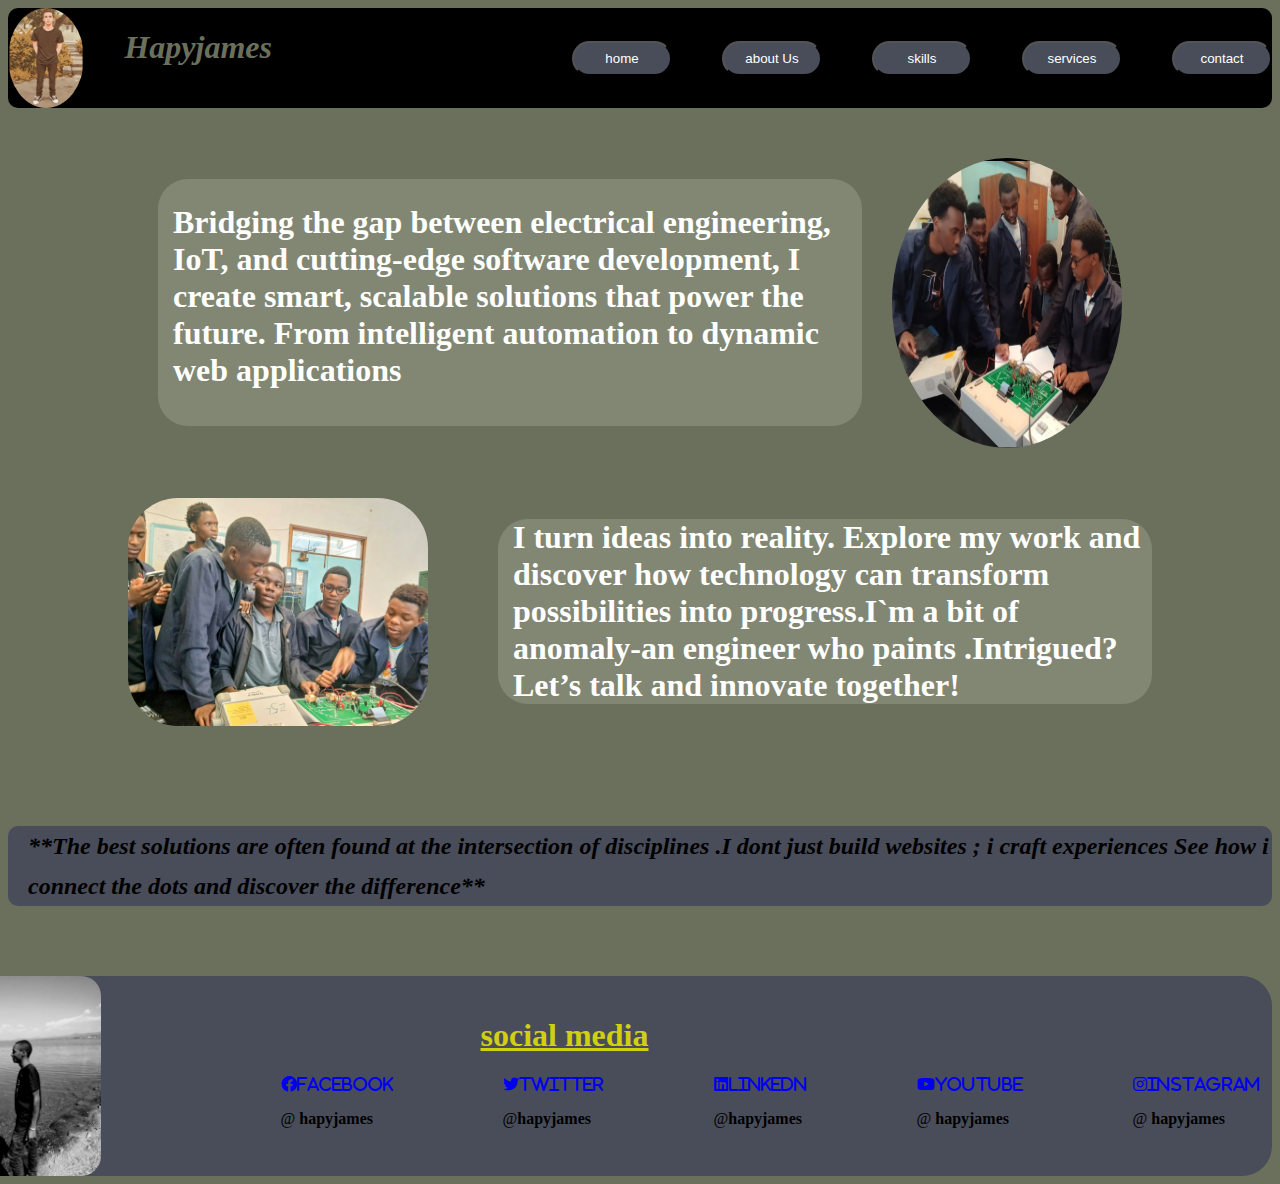
<file: index.html>
<!DOCTYPE html>
<html lang="en">
<head>
    <meta charset="UTF-8">
    <meta name="viewport" content="width=device-width, initial-scale=1.0">
    <meta name="description" content="electrical engineering, web development,software development, portfolio website">
    <meta name="keyword" content="electrical engineering, web development,software development, portfolio website">
    <title>electrical engineering, web development,software development, portfolio website</title>
    <link rel="stylesheet" href="styles.css">
    <link rel="stylesheet" href="https://cdnjs.cloudflare.com/ajax/libs/font-awesome/6.0.0-beta3/css/all.min.css">

</head>
<body>
    <header>
        <img src="cat.png" alt="whoo">
        <h1><i><B>Hapyjames</B></i></h1>
        <div class="toggle">
            <button class="mei" onclick="window.location.href='index.html'">home</button>
            <button class="mei1" onclick="window.location.href='about.html'">about Us</button>
            <button class="mei2" onclick="window.location.href='skills.html'">skills</button>
            <button class="mei3" onclick="window.location.href='services.html'">services</button>
            <button class="mei4" onclick="window.location.href='contact.html'">contact</button>
            
        </div>

    </header>
    <main>
        <div class="yell">
            
            <h1> Bridging the gap between electrical engineering, IoT, and cutting-edge software development, I create smart, scalable solutions that power the future. From intelligent automation to dynamic web applications<br> <br></h1>
            <img src="shu3.png" alt="whhop!!!">

        </div>

        <div class="yell2">
            <img src="shu1.jpg" alt="whhop!!!">
            <h1> I turn ideas into reality. Explore my work and discover how technology can transform possibilities into progress.I`m a bit of anomaly-an engineer who paints
                .Intrigued? Let’s talk and innovate together!</h1>
            
        </div>
        <div class="yoh">
            
            <h2><i>**The best solutions are often found at the intersection of disciplines .I dont just build websites ; i craft experiences
                See how i connect the dots and discover the difference**</i></h2>

        </div>
        <div id="welcomeMessage" style="display: none; position: absolute; top: 20px; right: 20px; font-size: 18px; font-weight: bold; color: #007bff;"></div>
        <script>
            document.addEventListener("DOMContentLoaded", function() {
                const savedName = localStorage.getItem("subscriberName");
                const welcomeMessage = document.getElementById("welcomeMessage");
        
                if (savedName) {
                    const firstName = savedName.split(" ")[0];
                    welcomeMessage.textContent = `Welcome back, ${firstName}!`;
                    welcomeMessage.style.display = "block";
                    welcomeMessage.style.marginTop = "100px";
                }
            });
        </script>
        <div class="ra3">
            <img src="adv.jpg" alt="whhop!!!">
            <div class="ra">
                <h1 id="wee">social media</h1>
                <div class="yee">
                    <div class="yee1">
                        <a href="https://www.facebook.com/hapyjames.musire" target="_blank">
                            <i class="fab fa-facebook">facebook</i>
                        </a>
                        <p>@ <strong>hapyjames</strong> <br></p>
                    </div>
                    <div class="yee2">
                        <a href="https://x.com/Hapyjames39198?t=_LUQxuQLNg2qdR01N5Gzgg&s=09" target="_blank">
                            <i class="fab fa-twitter">twitter</i>
                        </a>
                        <p>@<strong>hapyjames</strong> <br></p>
    
                    </div>
                    <div class="yee2">
                        <a href="https://www.linkedin.com/in/hapy-james-646389283?utm_source=share&utm_campaign=share_via&utm_content=profile&utm_medium=android_app" target="_blank">
                            <i class="fab fa-linkedin">linkedn</i>
                        </a>
                        <p>@<strong>hapyjames</strong> <br></p>
    
                    </div>

                    <div class="yee2">
                        <a href="https://youtube.com/@hapyjames-z?si=ph2bLiIlU8PNGald" target="_blank">
                            <i class="fab fa-youtube">youtube</i>
                        </a>
                        <p>@ <strong>hapyjames</strong> <br></p>
    
                    </div>
                    <div class="yee3">
                        <a href="https://www.instagram.com/hapyjames.ke?igsh=MWZmaG83bzhvOXgxag==" target="_blank">
                            <i class="fab fa-instagram">instagram</i>
                        </a>
                        <p>@ <strong>hapyjames</strong> <br></p>
                    </div>
                
                </div>
            </div>
          
          
  
        </div>

    </main>
</body>
</html>
</file>
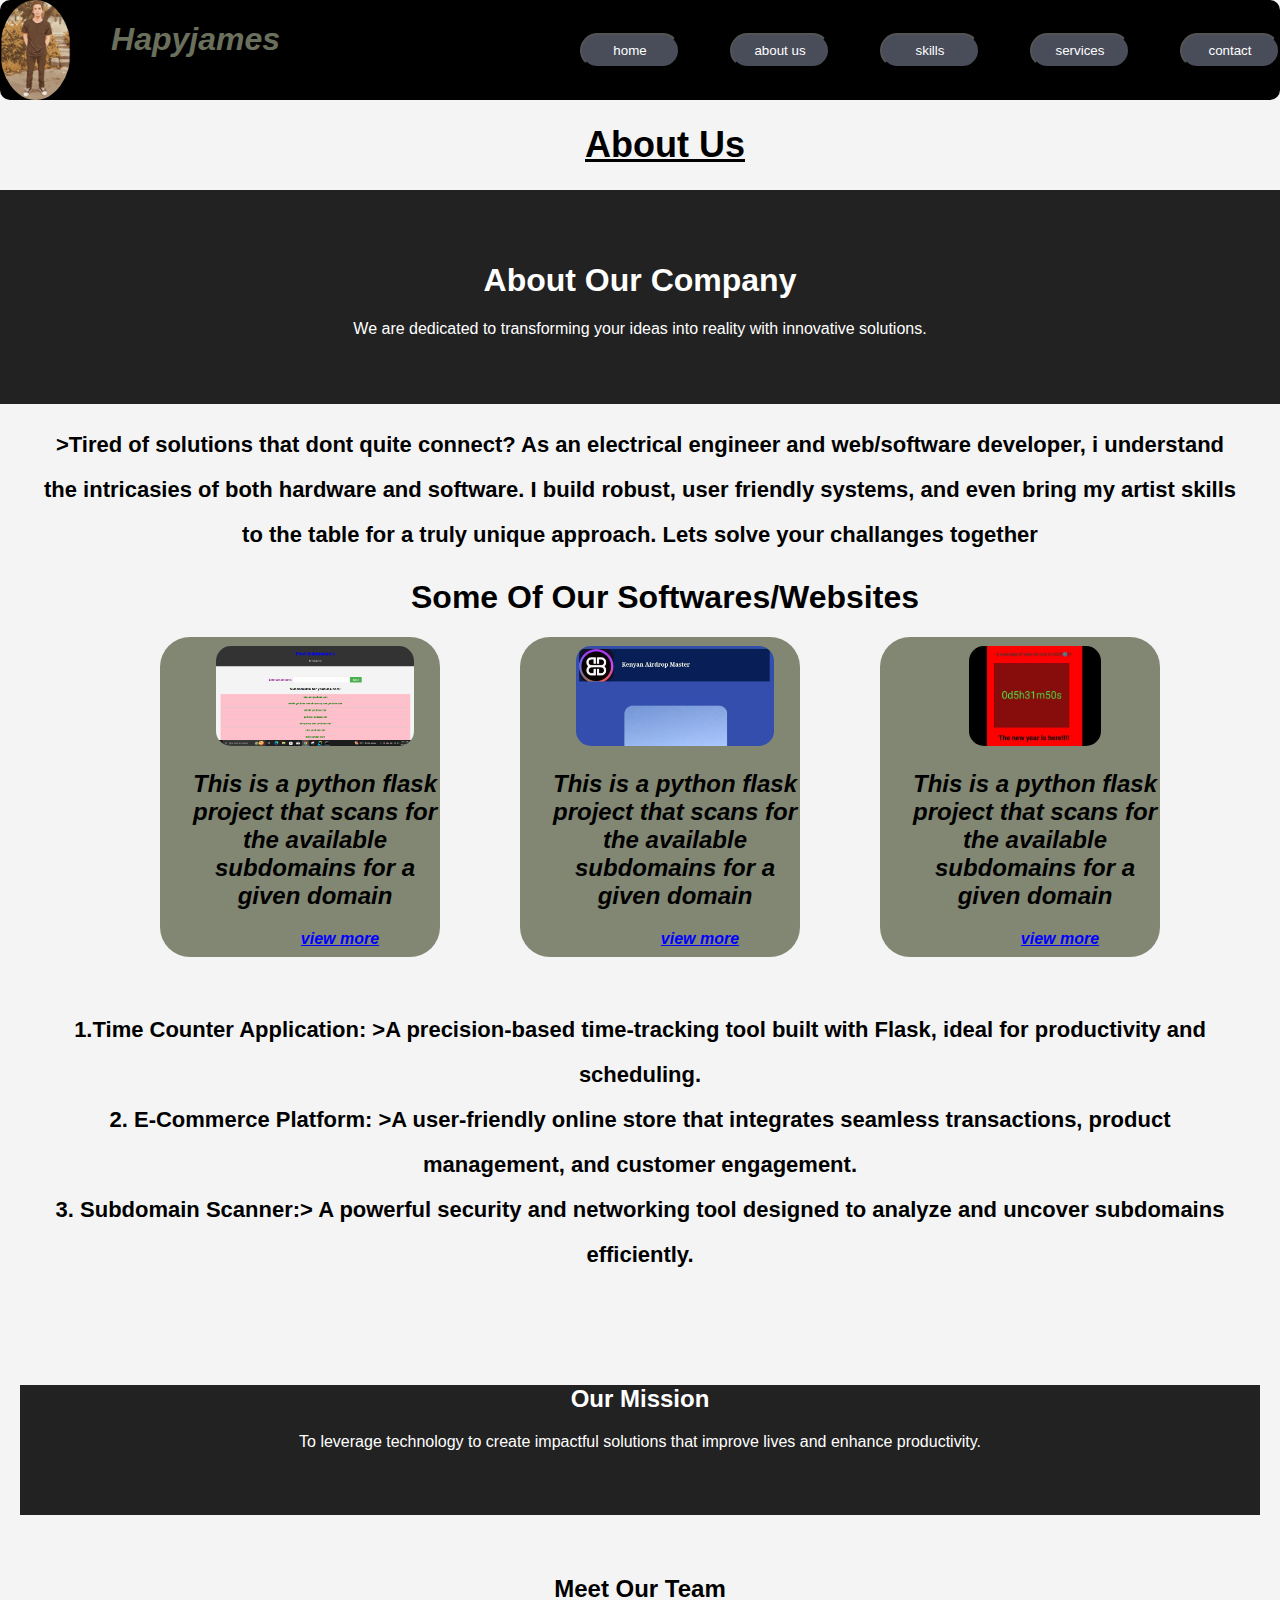
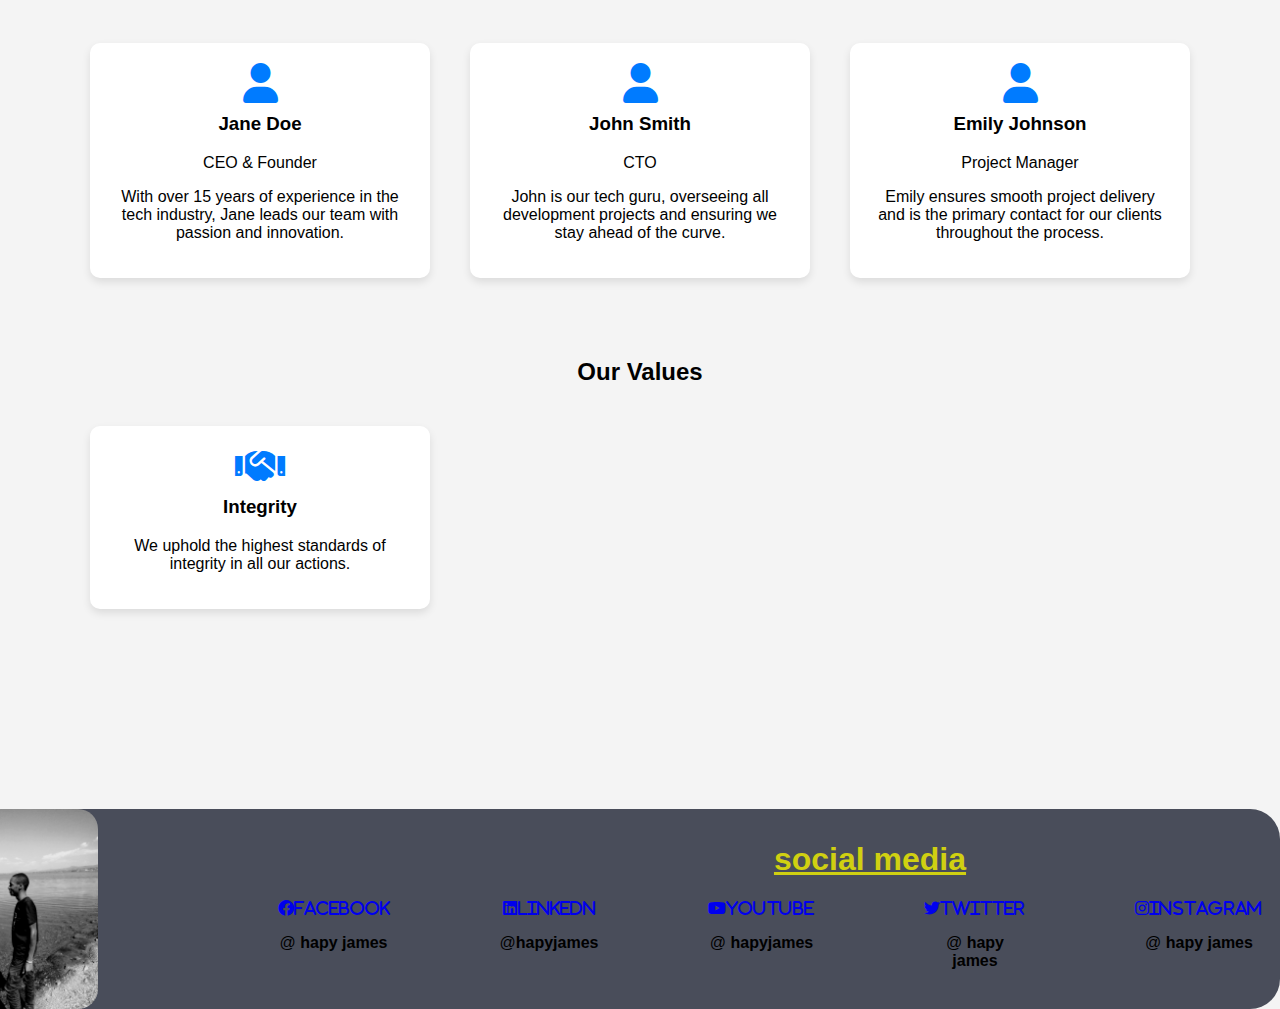
<file: about.html>
<!DOCTYPE html>
<html lang="en">
<head>
    <meta charset="UTF-8">
    <meta name="viewport" content="width=device-width, initial-scale=1.0">
    <meta name="description" content="airdrops tokens cryptocurrency binance worldcoin">
    <meta name="keyword" content="airdrops tokens cryptocurrency binance worldcoin">
    <title>airdrops </title>
    <link rel="stylesheet" href="styles.css">
    <link rel="stylesheet" href="https://cdnjs.cloudflare.com/ajax/libs/font-awesome/6.0.0-beta3/css/all.min.css">
    <style>
        body{
            font-family: Arial, sans-serif;
            margin: 0;
            padding: 0;
            background: #f4f4f4;
            text-align: center;
            color: black;
        }
    </style>
</head>
<body>
    <header>
        <img src="cat.png" alt="whoo">
        <h1><i><B>Hapyjames</B></i></h1>
        <div class="toggle">
            <button class="mei" onclick="window.location.href='index.html'">home</button>
            <button class="mei1" onclick="window.location.href='about.html'">about us</button>
            <button class="mei2" onclick="window.location.href='skills.html'">skills</button>
            <button class="mei3" onclick="window.location.href='services.html'">services</button>
            <button class="mei4" onclick="window.location.href='contact.html'">contact</button>
            
        </div>

    </header>
    <main>
        <h1 id="waah1">About Us</h1>  
        <div class="hero">
            <h1>About Our Company</h1>
            <p>We are dedicated to transforming your ideas into reality with innovative solutions.</p>
        </div>
        <h2 class="trr">>Tired of solutions that dont quite connect? As an electrical engineer and web/software developer, i understand the intricasies of both hardware and software.
            I build robust, user friendly systems, and even bring my artist skills to the table for a truly unique approach. Lets solve your challanges together
        </h2>
        <h1 class="softiv">Some Of Our Softwares/Websites</h1>
        <div class="madey">
            <div class="madey1">
                <img src="domani.PNG" alt="">
                <h2><i>This is a python flask project that scans for the available subdomains for a given domain</i></h2>
                <a href="https://hapyjames.github.io/kra-kenya/" style="color: blue; padding-left: 50px;"><i><b>view more</b></i></a>
            </div>
            <div class="madey2">
                <img src="lev1.jpeg" alt="">
                <h2><i>This is a python flask project that scans for the available subdomains for a given domain</i></h2>
                <a href="https://hapyjames.github.io/airdrop/" style="color: blue; padding-left: 50px;"><i><b>view more</b></i></a>
            </div>
            <div class="madey3">
                <img src="lev2.jpeg" alt="">
                <h2><i>This is a python flask project that scans for the available subdomains for a given domain</i></h2>
                <a href="https://hapyjames.github.io/Christmas-to-newyear2025counter/" style="color: blue; padding-left: 50px;"><i><b>view more</b></i></a>
            </div>
        </div>
        <h2 class="trr">1.Time Counter Application: >A precision-based time-tracking tool built with Flask, ideal for productivity and scheduling. <br> 
            2. E-Commerce Platform: >A user-friendly online store that integrates seamless transactions, product management, and customer engagement. <br> 
            3. Subdomain Scanner:> A powerful security and networking tool designed to analyze and uncover subdomains efficiently.</h2> 
        <div class="about-container">
            <div class="intro">
                <h2>Our Mission</h2>
                <p>To leverage technology to create impactful solutions that improve lives and enhance productivity.</p>
            </div>
    
            <div class="team">
                <h2 style="width: 100%;">Meet Our Team</h2>
                <div class="team-member"><i class="fas fa-user"></i>
                    <h3>Jane Doe</h3>
                    <p>CEO & Founder</p>
                    <p>With over 15 years of experience in the tech industry, Jane leads our team with passion and innovation.</p>
                </div>
                <div class="team-member"><i class="fas fa-user"></i>
                    <h3>John Smith</h3>
                    <p>CTO</p>
                    <p>John is our tech guru, overseeing all development projects and ensuring we stay ahead of the curve.</p>
                </div>
                <div class="team-member"><i class="fas fa-user"></i>
                    <h3>Emily Johnson</h3>
                    <p>Project Manager</p>
                    <p>Emily ensures smooth project delivery and is the primary contact for our clients throughout the process.</p>
                </div>
                <div class="values">
                    <h2 style="width: 100%;">Our Values</h2>
                    <div class="value-card"><i class="fas fa-handshake"></i>
                        <h3>Integrity</h3>
                        <p>We uphold the highest standards of integrity in all our actions.</p>
                    </div>
                    <div class="value-card"><i class="fas fa-lightbulb"></i>
                        <h3>Innovation</h3>
                        <p>We foster a culture of creativity and encourage innovative thinking.</p>
                    </div>
                    <div class="value-card"><i class="fas fa-users"></i>
                        <h3>Collaboration</h3>
                        <p>We believe in the power of teamwork and collaboration to achieve common goals.</p>
                    </div>
                </div>
            </div>
        </div>
        <div id="welcomeMessage" style="display: none; position: absolute; top: 20px; right: 20px; font-size: 18px; font-weight: bold; color: #007bff;"></div>
        <script>
            document.addEventListener("DOMContentLoaded", function() {
                const savedName = localStorage.getItem("subscriberName");
                const welcomeMessage = document.getElementById("welcomeMessage");
        
                if (savedName) {
                    const firstName = savedName.split(" ")[0];
                    welcomeMessage.textContent = `Welcome back, ${firstName}!`;
                    welcomeMessage.style.display = "block";
                    welcomeMessage.style.marginTop = "100px";
                }
            });
        </script>
        
        <div class="ra3">
            <img src="adv.jpg" alt="whhop!!!">
            <div class="ra">
                <h1 id="wee">social media</h1>
                <div class="yee">
                    <div class="yee1">
                        <a href="https://www.facebook.com/hapyjames.musire" target="_blank">
                            <i class="fab fa-facebook">facebook</i>
                        </a>
                        <p>@ <strong>hapy james</strong> <br></p>
                    </div>
                    <div class="yee2">
                        <a href="https://www.linkedin.com/in/hapy-james-646389283?utm_source=share&utm_campaign=share_via&utm_content=profile&utm_medium=android_app" target="_blank">
                            <i class="fab fa-linkedin">linkedn</i>
                        </a>
                        <p>@<strong>hapyjames</strong> <br></p>
    
                    </div>

                    <div class="yee2">
                        <a href="https://youtube.com/@hapyjames-z?si=ph2bLiIlU8PNGald" target="_blank">
                            <i class="fab fa-youtube">youtube</i>
                        </a>
                        <p>@ <strong>hapyjames</strong> <br></p>
    
                    </div>
                    <div class="yee2">
                        <a href="https://x.com/Hapyjames39198?t=_LUQxuQLNg2qdR01N5Gzgg&s=09" target="_blank">
                            <i class="fab fa-twitter">twitter</i>
                        </a>
                        <p>@ <strong>hapy james</strong> <br></p>
    
                    </div>
                    <div class="yee3">
                        <a href="https://www.instagram.com/rhet.ke?igsh=MWZmaG83bzhv0Xgxag==" target="_blank">
                            <i class="fab fa-instagram">instagram</i>
                        </a>
                        <p>@ <strong>hapy james</strong> <br></p>
                    </div>
                
                </div>
            </div>
          
          
  
        </div>    

    </main>
    <script>
        document.addEventListener("DOMContentLoaded", function() {
            const teamMembers = document.querySelectorAll(".team-member");
            const valueCards = document.querySelectorAll(".value-card");
            let delay = 0;
            teamMembers.forEach(member => {
                setTimeout(() => {
                    member.style.opacity = "1";
                    member.style.transform = "translateY(0)";
                }, delay);
                delay += 200;
            });
            valueCards.forEach(card => {
                setTimeout(() => {
                    card.style.opacity = "1";
                    card.style.transform = "translateY(0)";
                }, delay);
                delay += 200;
            });
        });
    </script>

</body>
</file>
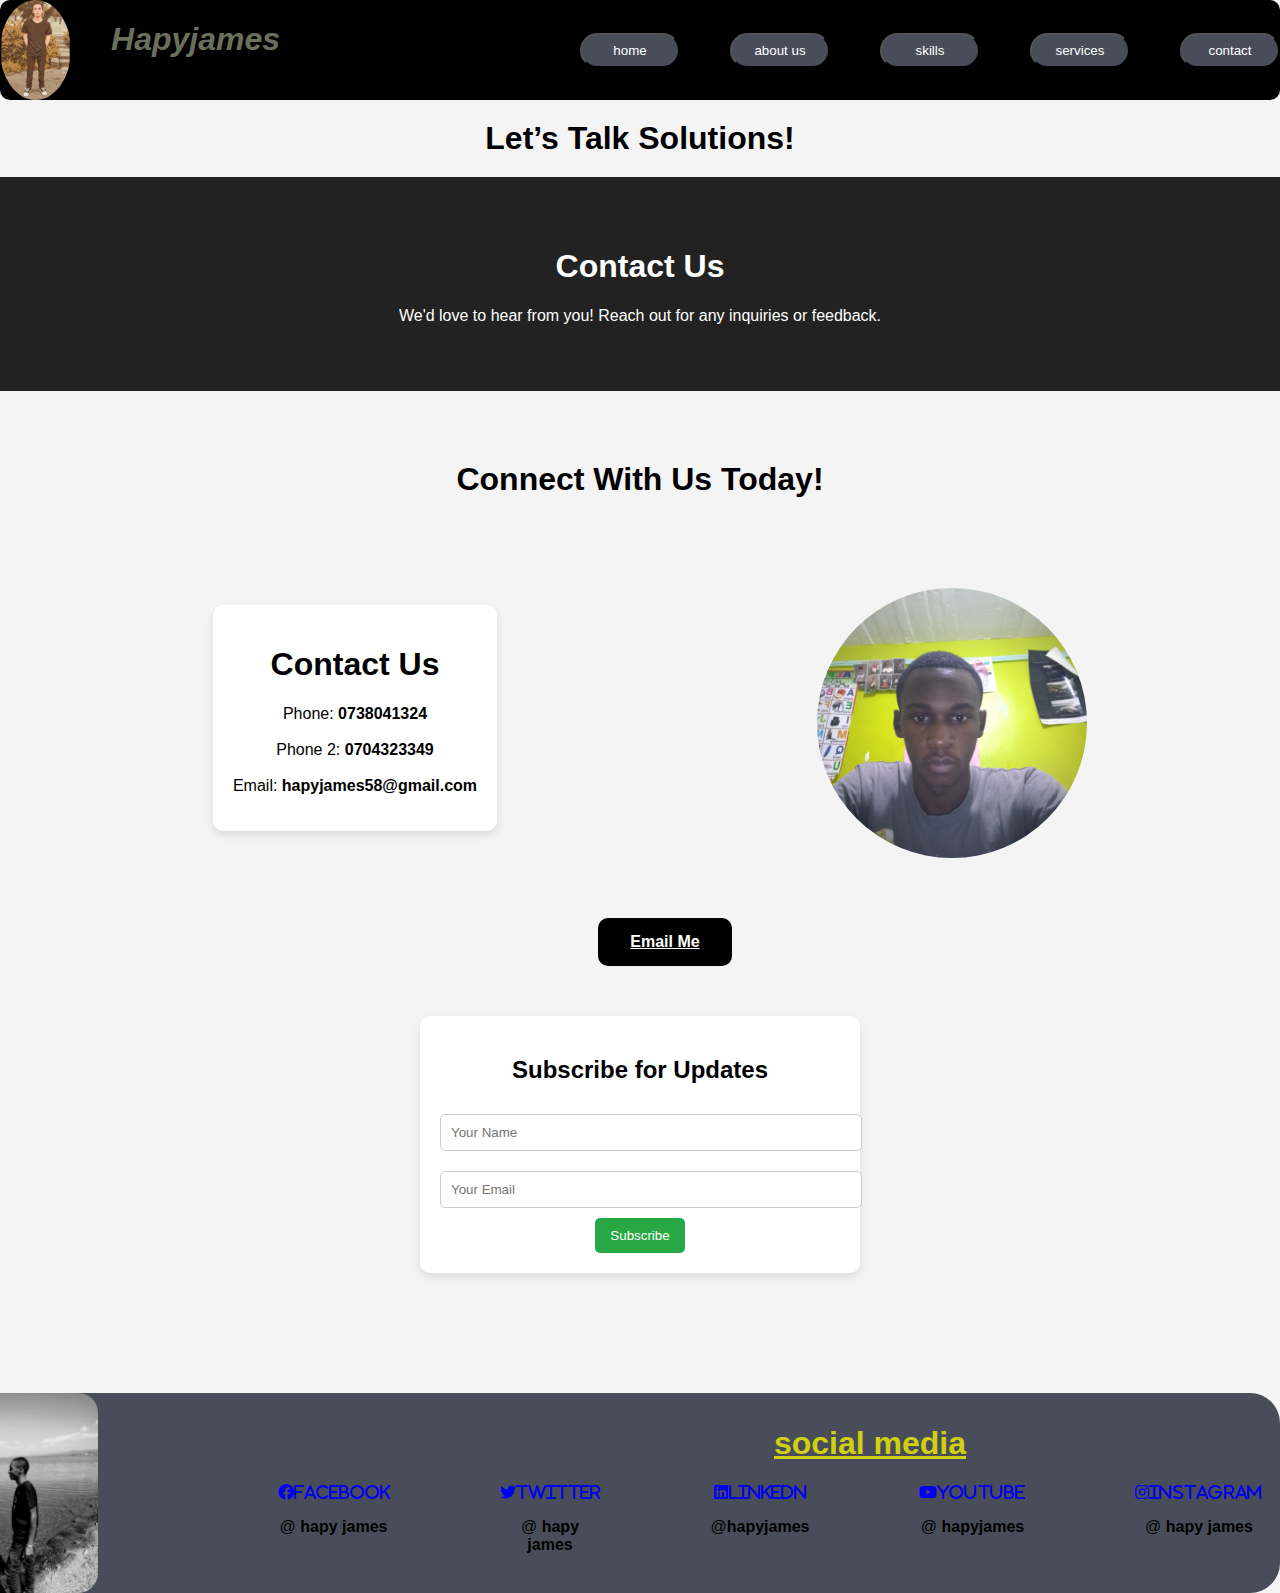
<file: contact.html>
<!DOCTYPE html>
<html lang="en">
<head>
    <meta charset="UTF-8">
    <meta name="viewport" content="width=device-width, initial-scale=1.0">
    <meta name="description" content="airdrops tokens cryptocurrency binance worldcoin">
    <meta name="keyword" content="airdrops tokens cryptocurrency binance worldcoin">
    <title>airdrops </title>
    <link rel="stylesheet" href="styles.css">
    <link rel="stylesheet" href="https://cdnjs.cloudflare.com/ajax/libs/font-awesome/6.0.0-beta3/css/all.min.css">
    <style>
         body {
            font-family: Arial, sans-serif;
            margin: 0;
            padding: 0;
            background: #f4f4f4;
            text-align: center;
        }
        .hero {
            background: #222;
            color: white;
            padding: 50px 20px;
        }
        .contact-container {
            padding: 50px 20px;
        }
        .myco {
            margin: 20px 0;
            color: black;
        }
        .rac {
            display: flex;
            justify-content: center;
            align-items: center;
            flex-wrap: wrap;
            margin: 40px 0;
        }
    </style>
</head>
<body>
    <header>
        <img src="cat.png" alt="whoo">
        <h1><i><B>Hapyjames</B></i></h1>
        <div class="toggle">
            <button class="mei" onclick="window.location.href='index.html'">home</button>
            <button class="mei1" onclick="window.location.href='about.html'">about us</button>
            <button class="mei2" onclick="window.location.href='skills.html'">skills</button>
            <button class="mei3" onclick="window.location.href='services.html'">services</button>
            <button class="mei4" onclick="window.location.href='contact.html'">contact</button>
            
        </div>

    </header>
    <main>
        <h1 class="myco">Let’s Talk Solutions!</h1>
        <div id="welcomeMessage" style="display: none;"></div>
        <div class="hero">
            <h1>Contact Us</h1>
            <p>We'd love to hear from you! Reach out for any inquiries or feedback.</p>
        </div>
        <div class="contact-container">
            <h1 class="myco">Connect With Us Today!</h1>
            <div class="rac">
                <div class="ra1">
                    <h1>Contact Us</h1>
                    <p>
                        Phone: <strong>0738041324</strong><br><br>
                        Phone 2: <strong>0704323349</strong><br><br>
                        Email: <strong>hapyjames58@gmail.com</strong>
                    </p>
                </div>
                <img src="pot.jpg" alt="Oops">
            </div>
    
            <button class="email-button" onclick="window.location.href='mailto:hapyjames58@gmail.com'"><b>Email Me</b></button>
    
            <div class="subscription-form" id="subscriptionForm">
                <h2>Subscribe for Updates</h2>
                <input type="text" id="subscriberName" placeholder="Your Name" required>
                <input type="email" id="subscriberEmail" placeholder="Your Email" required>
                <button id="subscribeButton">Subscribe</button>
            </div>
        </div>
    
        <script>
            document.addEventListener("DOMContentLoaded", function() {
                // Check for existing subscriber in local storage
                const savedName = localStorage.getItem("subscriberName");
                const savedEmail = localStorage.getItem("subscriberEmail");
                const welcomeMessage = document.getElementById("welcomeMessage");
                const subscriptionForm = document.getElementById("subscriptionForm");
    
                if (savedName && savedEmail) {
                    // Display welcome message with the user's first name
                    const firstName = savedName.split(" ")[0]; // Get the first name
                    welcomeMessage.textContent = `Welcome back, ${firstName}!`;
                    welcomeMessage.style.display = "block";
                    welcomeMessage.style.marginTop = "100px";
                    
    
                    // Hide the subscription form
                    subscriptionForm.style.display = "none";
                }
    
                // Handle subscription
                document.getElementById("subscribeButton").addEventListener("click", function() {
                    const name = document.getElementById("subscriberName").value;
                    const email = document.getElementById("subscriberEmail").value;
                    if (name && email) {
                        // Save subscriber details to local storage
                        localStorage.setItem("subscriberName", name);
                        localStorage.setItem("subscriberEmail", email);
                        alert("Thank you for subscribing!");
    
                        // Display welcome message with the user's first name
                        const firstName = name.split(" ")[0]; // Get the first name
                        welcomeMessage.textContent = `Welcome, ${firstName}!`;
                        welcomeMessage.style.display = "block";
    
                        // Hide the subscription form
                        subscriptionForm.style.display = "none";
                    }
                });
            });
        </script>
    
        <div class="ra3">
            <img src="adv.jpg" alt="whhop!!!">
            <div class="ra">
                <h1 id="wee">social media</h1>
                <div class="yee">
                    <div class="yee1">
                        <a href="https://www.facebook.com/hapyjames.musire" target="_blank">
                            <i class="fab fa-facebook">facebook</i>
                        </a>
                        <p>@ <strong>hapy james</strong> <br></p>
                    </div>
                    <div class="yee2">
                        <a href="https://x.com/Hapyjames39198?t=_LUQxuQLNg2qdR01N5Gzgg&s=09" target="_blank">
                            <i class="fab fa-twitter">twitter</i>
                        </a>
                        <p>@ <strong>hapy james</strong> <br></p>
    
                    </div>
                    <div class="yee2">
                        <a href="https://www.linkedin.com/in/hapy-james-646389283?utm_source=share&utm_campaign=share_via&utm_content=profile&utm_medium=android_app" target="_blank">
                            <i class="fab fa-linkedin">linkedn</i>
                        </a>
                        <p>@<strong>hapyjames</strong> <br></p>
    
                    </div>

                    <div class="yee2">
                        <a href="https://youtube.com/@hapyjames-z?si=ph2bLiIlU8PNGald" target="_blank">
                            <i class="fab fa-youtube">youtube</i>
                        </a>
                        <p>@ <strong>hapyjames</strong> <br></p>
    
                    </div>
                    <div class="yee3">
                        <a href="https://www.instagram.com/rhet.ke?igsh=MWZmaG83bzhv0Xgxag==" target="_blank">
                            <i class="fab fa-instagram">instagram</i>
                        </a>
                        <p>@ <strong>hapy james</strong> <br></p>
                    </div>
                
                </div>
            </div>
          
          
  
        </div>

    </main>

</body>
</file>
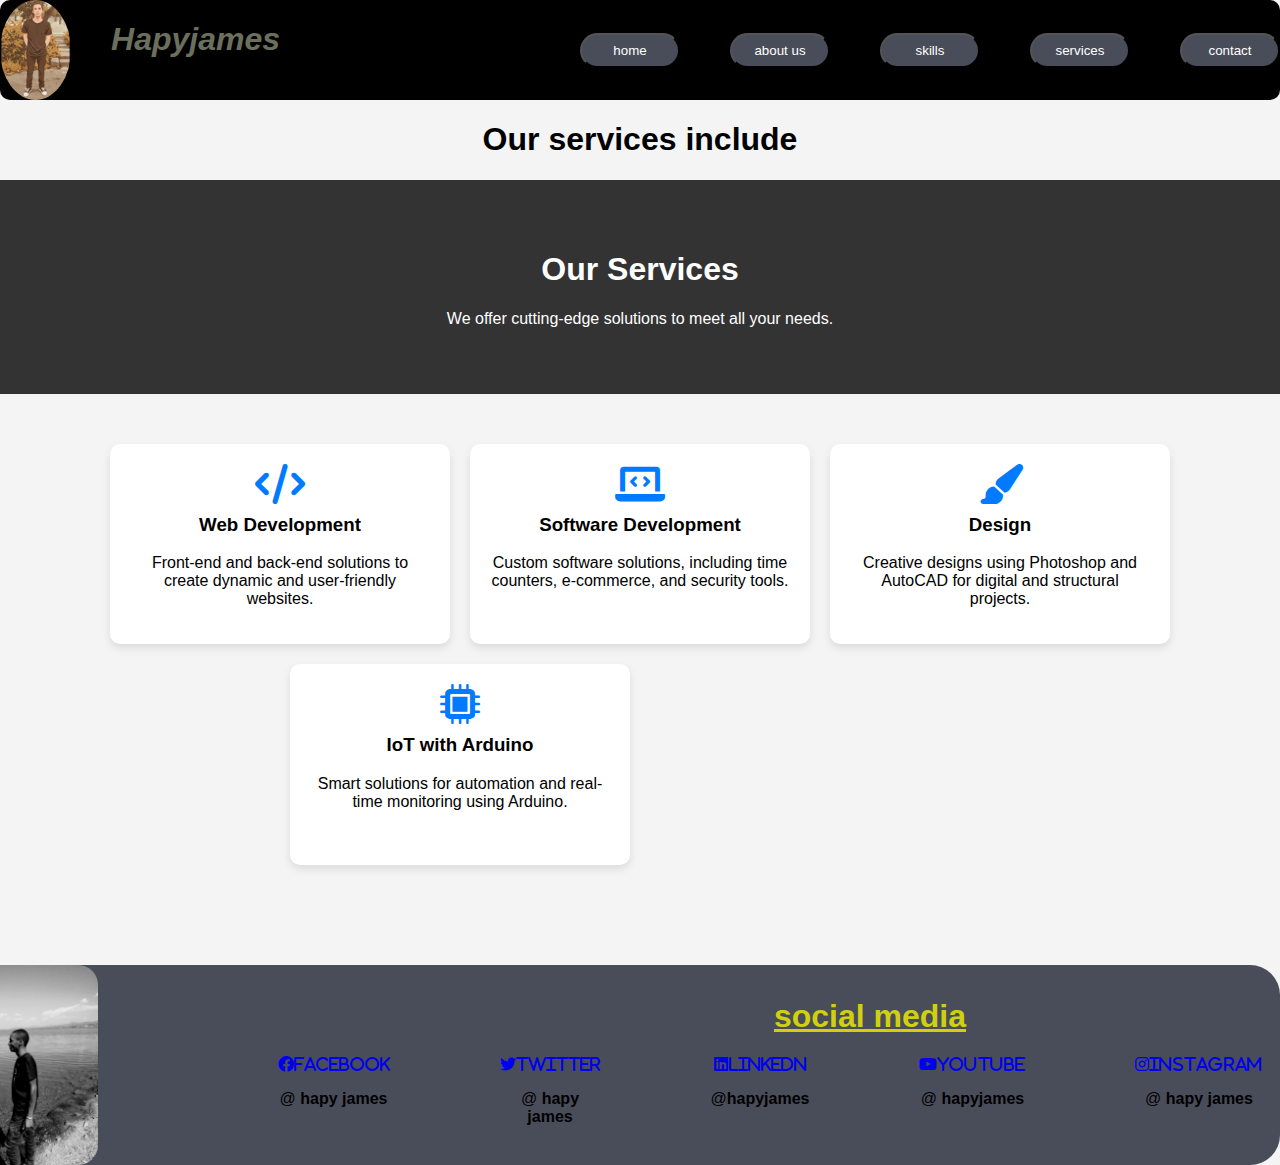
<file: services.html>
<!DOCTYPE html>
<html lang="en">
<head>
    <meta charset="UTF-8">
    <meta name="viewport" content="width=device-width, initial-scale=1.0">
    <meta name="description" content="airdrops tokens cryptocurrency binance worldcoin">
    <meta name="keyword" content="airdrops tokens cryptocurrency binance worldcoin">
    <title>airdrops </title>
    <link rel="stylesheet" href="styles.css">
    <link rel="stylesheet" href="https://cdnjs.cloudflare.com/ajax/libs/font-awesome/6.0.0-beta3/css/all.min.css">
    <style>
        body {
            font-family: Arial, sans-serif;
            margin: 0;
            padding: 0;
            background: #f4f4f4;
            text-align: center;
        }
        .hero {
            background: #333;
            color: white;
            padding: 50px 20px;
        }
        .services-container {
            display: flex;
            flex-wrap: wrap;
            justify-content: center;
            gap: 20px;
            padding: 50px 20px;
        }
        .service-card {
            background: white;
            padding: 20px;
            border-radius: 10px;
            box-shadow: 0 4px 8px rgba(0,0,0,0.1);
            max-width: 300px;
            transition: transform 0.3s ease, opacity 0.3s ease;
            opacity: 0;
            transform: translateY(20px);
        }
        .service-card i {
            font-size: 40px;
            color: #007bff;
        }
        .service-card h3 {
            margin-top: 10px;
        }
        @keyframes fadeInUp {
            from {
                opacity: 0;
                transform: translateY(20px);
            }
            to {
                opacity: 1;
                transform: translateY(0);
            }
        }
    </style>
</head>
<body>
    <header>
        <img src="cat.png" alt="whoo">
        <h1><i><B>Hapyjames</B></i></h1>
        <div class="toggle">
            <button class="mei" onclick="window.location.href='index.html'">home</button>
            <button class="mei1" onclick="window.location.href='about.html'">about us</button>
            <button class="mei2" onclick="window.location.href='skills.html'">skills</button>
            <button class="mei3" onclick="window.location.href='services.html'">services</button>
            <button class="mei4" onclick="window.location.href='contact.html'">contact</button>
            
        </div>

    </header>
    <main>
        <h1>Our services include</h1>
        <div class="hero">
            <h1>Our Services</h1>
            <p>We offer cutting-edge solutions to meet all your needs.</p>
        </div>
    
        <div class="services-container" id="services">
            <div class="service-card"><i class="fas fa-code"></i>
                <h3>Web Development</h3>
                <p>Front-end and back-end solutions to create dynamic and user-friendly websites.</p>
            </div>
            <div class="service-card"><i class="fas fa-laptop-code"></i>
                <h3>Software Development</h3>
                <p>Custom software solutions, including time counters, e-commerce, and security tools.</p>
            </div>
            <div class="service-card"><i class="fas fa-paint-brush"></i>
                <h3>Design</h3>
                <p>Creative designs using Photoshop and AutoCAD for digital and structural projects.</p>
            </div>
            <div class="service-card"><i class="fas fa-microchip"></i>
                <h3>IoT with Arduino</h3>
                <p>Smart solutions for automation and real-time monitoring using Arduino.</p>
            </div>
            <div class="service-card"><i class="fas fa-tools"></i>
                <h3>Handyman Services</h3>
                <p>Expert painting, glass fixing, and tile installation for residential and commercial projects.</p>
            </div>
        </div>
        <div id="welcomeMessage" style="display: none; position: absolute; top: 20px; right: 20px; font-size: 18px; font-weight: bold; color: #007bff;"></div>
        
        <script>
            document.addEventListener("DOMContentLoaded", function() {
                const savedName = localStorage.getItem("subscriberName");
                const welcomeMessage = document.getElementById("welcomeMessage");
        
                if (savedName) {
                    const firstName = savedName.split(" ")[0];
                    welcomeMessage.textContent = `Welcome back, ${firstName}!`;
                    welcomeMessage.style.display = "block";
                    welcomeMessage.style.marginTop = "100px";
                }
            });
            document.addEventListener("DOMContentLoaded", function() {
                const cards = document.querySelectorAll(".service-card");
                let delay = 0;
                cards.forEach(card => {
                    setTimeout(() => {
                        card.style.opacity = "1";
                        card.style.transform = "translateY(0)";
                    }, delay);
                    delay += 200;
                });
            });
        </script>
        <div class="ra3">
            <img src="adv.jpg" alt="whhop!!!">
            <div class="ra">
                <h1 id="wee">social media</h1>
                <div class="yee">
                    <div class="yee1">
                        <a href="https://www.facebook.com/hapyjames.musire" target="_blank">
                            <i class="fab fa-facebook">facebook</i>
                        </a>
                        <p>@ <strong>hapy james</strong> <br></p>
                    </div>
                    <div class="yee2">
                        <a href="https://x.com/Hapyjames39198?t=_LUQxuQLNg2qdR01N5Gzgg&s=09" target="_blank">
                            <i class="fab fa-twitter">twitter</i>
                        </a>
                        <p>@ <strong>hapy james</strong> <br></p>
    
                    </div>
                    <div class="yee2">
                        <a href="https://www.linkedin.com/in/hapy-james-646389283?utm_source=share&utm_campaign=share_via&utm_content=profile&utm_medium=android_app" target="_blank">
                            <i class="fab fa-linkedin">linkedn</i>
                        </a>
                        <p>@<strong>hapyjames</strong> <br></p>
    
                    </div>

                    <div class="yee2">
                        <a href="https://youtube.com/@hapyjames-z?si=ph2bLiIlU8PNGald" target="_blank">
                            <i class="fab fa-youtube">youtube</i>
                        </a>
                        <p>@ <strong>hapyjames</strong> <br></p>
    
                    </div>
                    <div class="yee3">
                        <a href="https://www.instagram.com/rhet.ke?igsh=MWZmaG83bzhv0Xgxag==" target="_blank">
                            <i class="fab fa-instagram">instagram</i>
                        </a>
                        <p>@ <strong>hapy james</strong> <br></p>
                    </div>
                
                </div>
            </div>
          
          
  
        </div>

    </main>

</body>
</file>
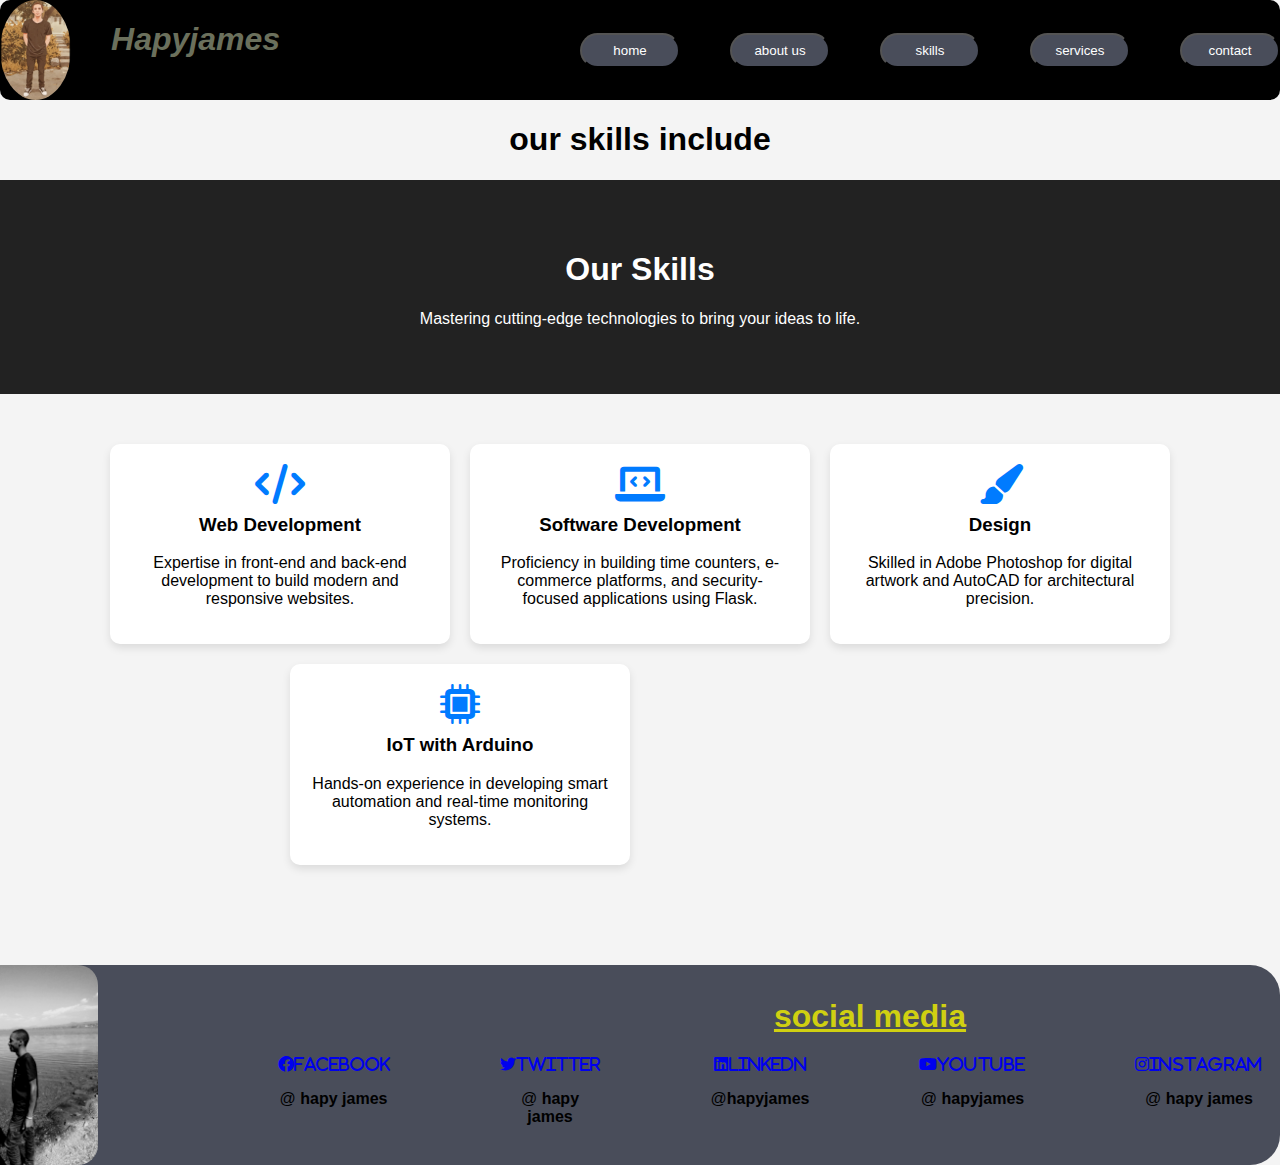
<file: skills.html>
<!DOCTYPE html>
<html lang="en">
<head>
    <meta charset="UTF-8">
    <meta name="viewport" content="width=device-width, initial-scale=1.0">
    <meta name="description" content="airdrops tokens cryptocurrency binance worldcoin">
    <meta name="keyword" content="airdrops tokens cryptocurrency binance worldcoin">
    <title>airdrops </title>
    <link rel="stylesheet" href="styles.css">
    <link rel="stylesheet" href="https://cdnjs.cloudflare.com/ajax/libs/font-awesome/6.0.0-beta3/css/all.min.css">
    <style>
        body {
            font-family: Arial, sans-serif;
            margin: 0;
            padding: 0;
            background: #f4f4f4;
            text-align: center;
        }
        .hero {
            background: #222;
            color: white;
            padding: 50px 20px;
        }
        .skills-container {
            display: flex;
            flex-wrap: wrap;
            justify-content: center;
            gap: 20px;
            padding: 50px 20px;
        }
        .skill-card {
            background: white;
            padding: 20px;
            border-radius: 10px;
            box-shadow: 0 4px 8px rgba(0,0,0,0.1);
            max-width: 300px;
            transition: transform 0.3s ease, opacity 0.3s ease;
            opacity: 0;
            transform: translateY(20px);
        }
        .skill-card i {
            font-size: 40px;
            color: #007bff;
        }
        .skill-card h3 {
            margin-top: 10px;
        }
        @keyframes fadeInUp {
            from {
                opacity: 0;
                transform: translateY(20px);
            }
            to {
                opacity: 1;
                transform: translateY(0);
            }
        }
    </style>

</head>
<body>
    <header>
        <img src="cat.png" alt="whoo">
        <h1><i><B>Hapyjames</B></i></h1>
        <div class="toggle">
            <button class="mei" onclick="window.location.href='index.html'">home</button>
            <button class="mei1" onclick="window.location.href='about.html'">about us</button>
            <button class="mei2" onclick="window.location.href='skills.html'">skills</button>
            <button class="mei3" onclick="window.location.href='services.html'">services</button>
            <button class="mei4" onclick="window.location.href='contact.html'">contact</button>
            
        </div>

    </header>
    <main >
        <h1>our skills include</h1>
        <div class="hero">
            <h1>Our Skills</h1>
            <p>Mastering cutting-edge technologies to bring your ideas to life.</p>
        </div>
    
        <div class="skills-container" id="skills">
            <div class="skill-card"><i class="fas fa-code"></i>
                <h3>Web Development</h3>
                <p>Expertise in front-end and back-end development to build modern and responsive websites.</p>
            </div>
            <div class="skill-card"><i class="fas fa-laptop-code"></i>
                <h3>Software Development</h3>
                <p>Proficiency in building time counters, e-commerce platforms, and security-focused applications using Flask.</p>
            </div>
            <div class="skill-card"><i class="fas fa-paint-brush"></i>
                <h3>Design</h3>
                <p>Skilled in Adobe Photoshop for digital artwork and AutoCAD for architectural precision.</p>
            </div>
            <div class="skill-card"><i class="fas fa-microchip"></i>
                <h3>IoT with Arduino</h3>
                <p>Hands-on experience in developing smart automation and real-time monitoring systems.</p>
            </div>
            <div class="skill-card"><i class="fas fa-tools"></i>
                <h3>Handyman Skills</h3>
                <p>Expertise in painting, glass fixing, and tile installations for durable and aesthetic results.</p>
            </div>
        </div>
        <div id="welcomeMessage" style="display: none; position: absolute; top: 20px; right: 20px; font-size: 18px; font-weight: bold; color: #007bff;"></div>
        
        <script>
            document.addEventListener("DOMContentLoaded", function() {
                const savedName = localStorage.getItem("subscriberName");
                const welcomeMessage = document.getElementById("welcomeMessage");
        
                if (savedName) {
                    const firstName = savedName.split(" ")[0];
                    welcomeMessage.textContent = `Welcome back, ${firstName}!`;
                    welcomeMessage.style.display = "block";
                    welcomeMessage.style.marginTop = "100px";
                }
            });
            document.addEventListener("DOMContentLoaded", function() {
                const cards = document.querySelectorAll(".skill-card");
                let delay = 0;
                cards.forEach(card => {
                    setTimeout(() => {
                        card.style.opacity = "1";
                        card.style.transform = "translateY(0)";
                    }, delay);
                    delay += 200;
                });
            });
        </script>
       
        <div class="ra3">
            <img src="adv.jpg" alt="whhop!!!">
            <div class="ra">
                <h1 id="wee">social media</h1>
                <div class="yee">
                    <div class="yee1">
                        <a href="https://www.facebook.com/hapyjames.musire" target="_blank">
                            <i class="fab fa-facebook">facebook</i>
                        </a>
                        <p>@ <strong>hapy james</strong> <br></p>
                    </div>
                    <div class="yee2">
                        <a href="https://x.com/Hapyjames39198?t=_LUQxuQLNg2qdR01N5Gzgg&s=09" target="_blank">
                            <i class="fab fa-twitter">twitter</i>
                        </a>
                        <p>@ <strong>hapy james</strong> <br></p>
    
                    </div>
                    <div class="yee2">
                        <a href="https://www.linkedin.com/in/hapy-james-646389283?utm_source=share&utm_campaign=share_via&utm_content=profile&utm_medium=android_app" target="_blank">
                            <i class="fab fa-linkedin">linkedn</i>
                        </a>
                        <p>@<strong>hapyjames</strong> <br></p>
    
                    </div>

                    <div class="yee2">
                        <a href="https://youtube.com/@hapyjames-z?si=ph2bLiIlU8PNGald" target="_blank">
                            <i class="fab fa-youtube">youtube</i>
                        </a>
                        <p>@ <strong>hapyjames</strong> <br></p>
    
                    </div>
                    <div class="yee3">
                        <a href="https://www.instagram.com/rhet.ke?igsh=MWZmaG83bzhv0Xgxag==" target="_blank">
                            <i class="fab fa-instagram">instagram</i>
                        </a>
                        <p>@ <strong>hapy james</strong> <br></p>
                    </div>
                
                </div>
            </div>
          
          
  
        </div>

    </main>

</body>
</file>
<file: styles.css>
@media(min-width: 600px) and (orientation: landscape){
    body{
        --yangb1: #000000;
        --yangb4: #494D5A;
        --yangb2: #6B705C;
        --yangb3: #132669;
        --yangb5: #97A9B8;
        --yangb6: #F9FCFF;
        background-color: var(--yangb2);
    }
    
    header{
        background-color: var(--yangb1);
        color: white;
        display: flex;
        height: 100px;
        border-radius: 10px;
    
    }
    header img{
        height: 100px;
        place-content: left;
        border-radius: 50%;
        width: 100px;
        
    }
    header h1{
        padding-left: 40px;
        color: var(--yangb2);
    }

    .toggle{
        display: flex;
        align-items: center;
        justify-content: center;
        align-content: center;
        flex-direction: row;
        background: none;
        margin-left: 300px;
        


    }

    .toggle button{
        background-color: var(--yangb4);
        color: white;
        width: 100px;
        align-items: center;
        justify-content: center;
        align-content: center;
        cursor: pointer;
        

        
    }
    .toggle button:hover{
        background-color: black;

    }
    .mei{
        color: white;
        height: 35px;
        border-radius: 20px;

    }

    .mei1{
        margin-left: 50px;
        height: 35px;
        border-radius: 20px;
        
    }
    .mei2{
        margin-left: 50px;
        height: 35px;
        border-radius: 20px;
        
    }
    .mei3{
        margin-left: 50px;
        height: 35px;
        border-radius: 20px;
        
    }
    .mei4{
        margin-left: 50px;
        height: 35px;
        border-radius: 20px;
        
    }

     
    
    .yell{
        width: 200;
        margin-top: 50px;
        display: flex;
        row-gap: 50px;
        color: white;
        margin-left: 150px;
        align-content: center;
        margin-right: 150px;
        animation: slide 2s 1;
        background-color: transparent;
        backdrop-filter: blur;
    }
    .yell h1{
        background-color: hsl(76, 8%, 49%);
        backdrop-filter: blur;
        border-radius: 30px;
        justify-content: center;
        align-items: center;
        align-content: center;
        padding-top: 25px;
        padding-left: 15px;
       
    }
    @keyframes slide {
        0%{transform: translateX(-50px);}
        50%{transform: translateX(50px);}
        100%{transform: translateX(0);}
    }
    
    
    .yell img{
        width: 230px;
        border-radius: 50%;
        justify-content: right;
        margin-left: 30px;
        animation: rotate 2.5s 1;
    }
    .yell2{
        display: flex;
        margin-top: 50px;
        margin-left: 120px;
        margin-right: 120px;
        animation: fadein 1.5s 1;

    }
    .yell2 h1{
        background-color: hsl(76, 8%, 49%);
        backdrop-filter: blur;
        border-radius: 30px;
        justify-content: center;
        align-items: center;
        align-content: center;
        padding-left: 15px;
        font-family: inherit;
        color: white;
    
    }
    .yell2 img{
        width: 300px;
        border-radius: 50px;
        margin-right: 70px;
        animation: rotate 2.5s 1;
    }
 
    .yoh{
        display: grid;
        margin-top: 50px;
        line-height: 40px;
    }
    .yoh img{
        width: 300px;
        border-radius: 50px;
    }
    .yoh h2{
        margin-top: 50px;
        background-color: var(--yangb4);
        align-items: center;
        justify-content: center;
        align-content: center;
        height: 80px;
        color: black;
        border-width: 5px;
        width: 100%px;
        padding-left: 20px;
        border-radius: 10px;
    }
    .email-button{
        background-color: var(--yangb1);
        color: white;
        padding: 15px 32px;
        text-align: center;
        justify-content: center;
        align-content: center;
        align-items: center;
        text-decoration: none;
        display: inline-block;
        font-size: 16px;
        border: none;
        border-radius: 10px;
        cursor: pointer;
        margin-left: 50px;
        margin-top: 20px;
        margin-bottom: 30px;
        text-decoration: underline;
    }
    .email-button:hover{
        background-color: red;
    }


    

    .rac{
        display: flex;
    }
    .rac img{
        height: 270px;
        border-radius: 50%;
        margin-left: 300px;
        margin-top: 50px;
        animation: rotate 2.5s 2;

    }
    @keyframes rotate {
        0%{transform: rotate(0deg);}
        100%{transform: rotate(360deg);}
    }
    .trrr{
        animation: fadein 1.5s 1;
        font-size: 20px;
    }
    
    .ra1{
        background: white;
        padding: 20px;
        border-radius: 10px;
        box-shadow: 0 4px 8px rgba(0,0,0,0.1);
        max-width: 400px;
        margin: 20px;
        opacity: 1;
        transform: translateY(20px);
        transition: transform 0.3s ease, opacity 0.3s ease;
    }
    @keyframes fadein {
        0%{opacity: 0;}
        50%{opacity: 1;}
        100%{opacity: 0;}
    }
    
    
    .ra3{
        background-color: var(--yangb4);
        border-radius: 30px;
        margin-top: 50px;
        align-items: center;
        justify-content: center;
        align-content: center;
        padding-left: 60px;
        display: flex;
    
    }
    .ra3 img{
        height: 200px;
        margin-right: 180px;
        border-radius: 20px;
        
    }
    .ra{
        display: block;
        margin-right: 130px;

       
    }
    .yee{
        display: flex;
    }
    .yee2{
        margin-left: 110px;
    }
    .yee3{
        margin-left: 110px;

    }
    .madey{
        display: flex;
        height: 320px;
        margin-bottom: 50px;
    }
    .madey1{
        width: 250px;
        margin-left: 160px;
        background-color: hsl(76, 8%, 49%);
        align-items: center;
        align-content: center;
        justify-content: center;
        padding-left: 30px;
        border-radius: 30px;
        animation: slide 2s 1;
        animation: rotate 3s 2;
        
    }
    .madey1 img{
        height: 100px;
        border-radius: 15px;
    }
    .madey2{
        width: 250px;
        margin-left: 80px;
        background-color: hsl(76, 8%, 49%);
        align-items: center;
        align-content: center;
        justify-content: center;
        padding-left: 30px;
        border-radius: 30px;
        animation: slide 2s 1;
        animation: rotate 3s 2;
        
    }
    .madey2 img{
        height: 100px;
        border-radius: 15px;
    }
    .madey3{
        width: 250px;
        margin-left: 80px;
        background-color: hsl(76, 8%, 49%);
        align-items: center;
        align-content: center;
        justify-content: center;
        padding-left: 30px;
        border-radius: 30px;
        animation: slide 2s 1;
        animation: rotate 3s 2;
    }
    .madey3 img{
        height: 100px;
        border-radius: 15px;
    }
    .madey4{
        width: 250px;
        margin-left: 310px;
        background-color: hsl(76, 8%, 49%);
        align-items: center;
        align-content: center;
        justify-content: center;
        padding-left: 30px;
        border-radius: 30px;
        height: 350px;
        animation: slide 2s 1;
        animation: rotate 3s 2;
        
        
    }
    .madey4 img{
        height: 150px;
        border-radius: 15px;
        padding-left: 45px;
        margin-top: 10px;
    
    }
    .madey5{
        width: 250px;
        margin-left: 80px;
        background-color: hsl(76, 8%, 49%);
        align-items: center;
        align-content: center;
        justify-content: center;
        padding-left: 30px;
        border-radius: 30px;
        height: 350px;
        animation: slide 2s 1;
        animation: rotate 3s 2;
    }
    .madey5 img{
        height: 150px;
        border-radius: 15px;
        padding-left: 20px ;
    
    }
    #wee{
        text-decoration: underline; 
        margin-left: 200px; 
        margin-top: 10px; 
        color: hsl(60, 85%, 44%);
        
    }
    #waah1{
        color: black; margin-left: 50px; font-size: 36px; text-decoration: underline; font-weight: bold
    }
    .trr{
        margin-left: 40px; margin-right: 40px;
        animation: slide 2s 1;
        line-height: 45px;
        font-size: 22px;
        color: black;
    }
    .trrr1{
        margin-left: 500px;
        font-weight: bold;
        color: white;
        text-decoration: underline;
    }
    .softiv{
        margin-left: 50px; 
        font-size: 32px;
        color: black;
    }
    .projiv{
        margin-left: 450px; text-decoration: underline
    }
    .myco{
        margin-left: 450px;
        font-weight: bold;
        color: white;

    }
    .hero {
        background: #222;
        color: white;
        padding: 50px 20px;
    }
    .about-container {
        padding: 50px 20px;
    }
    .intro {
        margin: 40px 0;
        background: #222;
        height: 130px;
        color: white;
    }
    .team, .values {
        display: flex;
        justify-content: center;
        flex-wrap: wrap;
        margin: 40px 0;
    }
    .team-member, .value-card {
        background: white;
        padding: 20px;
        border-radius: 10px;
        box-shadow: 0 4px 8px rgba(0,0,0,0.1);
        max-width: 300px;
        margin: 20px;
        transition: transform 0.3s ease, opacity 0.3s ease;
        opacity: 0;
        transform: translateY(20px);
    }
    .team-member i, .value-card i {
        font-size: 40px;
        color: #007bff;
    }
    .team-member h3, .value-card h3 {
        margin-top: 10px;
    }
    @keyframes fadeInUp {
        from {
            opacity: 0;
            transform: translateY(20px);
        }
        to {
            opacity: 1;
            transform: translateY(0);
        }
    } 
    .subscription-form {
        background: white;
        padding: 20px;
        border-radius: 10px;
        box-shadow: 0 4px 8px rgba(0,0,0,0.1);
        max-width: 400px;
        margin: 20px auto;
    }
    .subscription-form input {
        width: 100%;
        padding: 10px;
        margin: 10px 0;
        border: 1px solid #ccc;
        border-radius: 5px;
    }
    .subscription-form button {
        background: #28a745;
        color: white;
        border: none;
        padding: 10px 15px;
        border-radius: 5px;
        cursor: pointer;
        transition: background 0.3s ease;
    }
    .subscription-form button:hover {
        background: #218838;
    }
    #welcomeMessage {
        position: absolute;
        top: 20px;
        right: 20px;
        font-size: 18px;
        font-weight: bold;
        color: #007bff;
    }  
    
    
}

@media (max-width: 600px) {
    body {
        --yangb1: #000000;
        --yangb4: #494D5A;
        --yangb2: #6B705C;
        --yangb3: #132669;
        --yangb5: #97A9B8;
        --yangb6: #F9FCFF;
        background-color: var(--yangb2);
        padding: 0;
        margin: 0;
    }

    header {
        flex-direction: column;
        align-items: center;
        height: auto;
        padding: 10px;
    }

    header img {
        height: 80px;
        margin-left: 10px;
        width: 80px;
        margin-bottom: 10px;
        border-radius: 20%;
    }

    header h1 {
        padding-left: 0;
        text-align: center;
        margin-top:20px;
    }

    .toggle {
        flex-direction: column;
        margin-left: 0;
        margin-top: 10px;
    }

    .toggle button {
        width: 80px;
        margin: 5px 0;
        border-radius: 20px;
        background-color: black;
    }
    .softiv{
        font-size: 20px;
    }

    .mei,
    .mei1,
    .mei2,
    .mei3,
    .mei4 {
        margin: 5px auto;
        width: 90%;
        height: 30px;
        color: white;
    }
    main{
        padding-left: 15px;
        padding-right: 15px;
    }

    .yell {
        flex-direction: column;
        align-items: center;
        row-gap: 20px;
        margin: 20px auto;
        width: 90%;
        color: white;
        font-size: 14px;
    }

    .yell img {
        width: 0px;
        margin: 0;
    }

    .yell2 {
        flex-direction: column;
        margin: 10px auto;
        width: 90%;
        color: white;
        font-size: 14px;
    }

    .yell2 img {
        width: 90%;
        margin: 10px auto;
        border-radius: 40px;
    }

    .yoh {
        margin-top: 20px;
        width: 90%;
        color: white;
        font-size: 14px;
    }

    .yoh img {
        width: 100%;
    }

    .yoh h2 {
        font-size: 16px;
        padding: 10px;
        text-align: center;
    }

    .email-button {
        margin: 10px ;
        width: 90%;
        font-size: 14px;
        margin-left:30px;
    }

    .rac {
        flex-direction: column;
        align-items: center;
    }

    .rac img {
        margin: 20px auto;
        width: 150px;
    }

    .ra1,
    .ra3 {
        margin: 10px auto;
        width: 90%;
        padding: 10px;
        height: auto;
        display: block;
        background-color: hsl(76, 8%, 49%);
        border-radius: 40px;
    }

    .ra3 img {
        width: 0px;
        margin: 10px auto;
    }
    .rac img{
        margin-left: 80px;
        width: 0px;
    }

    .yee,
    .yee2,
    .yee3 {
        flex-direction: column;
        display: flex;
        align-items: center;
    }
    #wee{
        margin-left: 80px;
        color: hsl(60, 85%, 44%);
    }

    .madey {
        flex-direction: column;
        align-items: center;
    }

    .madey1,
    .madey2,
    .madey3,
    .madey4,
    .madey5 {
        margin: 10px auto;
        width: 90%;
        padding: 10px;
        height: auto;
        background-color: #D0E3FF;
        border-radius: 30px;
    }

    .madey1 img,
    .madey2 img,
    .madey3 img,
    .madey4 img,
    .madey5 img {
        width: 100%;
        height: auto;
        border-radius: 30px;
    }
    .email-button{
        width: 120px;
        height: 40px;
        background-color: darkgreen;
        margin-left: 90px;
        border-radius: 20px;
        margin-bottom: 50px;
    }
}
</file>
